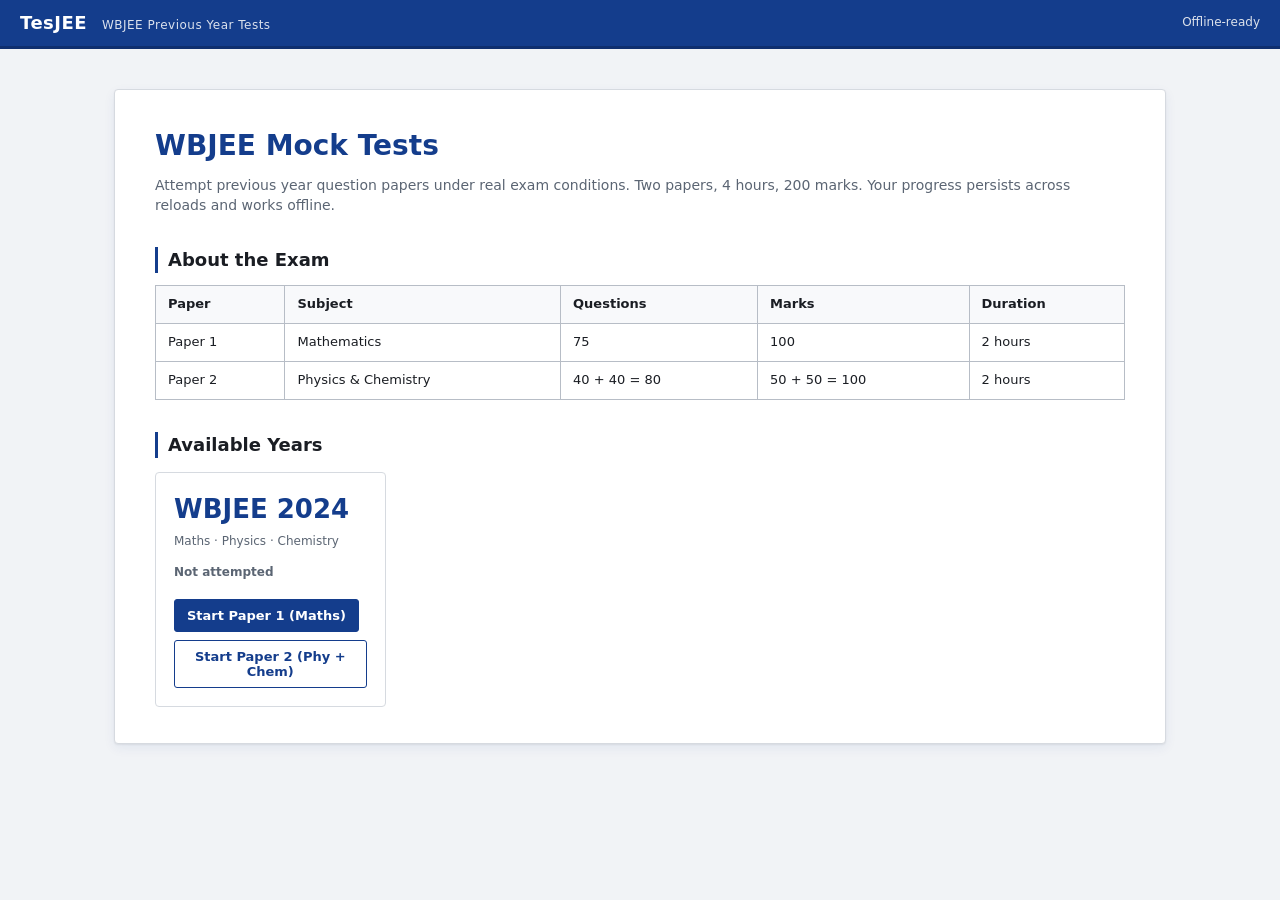
<file: app/index.html>
<!DOCTYPE html>
<html lang="en">
<head>
  <meta charset="UTF-8" />
  <meta name="viewport" content="width=device-width, initial-scale=1.0" />
  <title>TesJEE — WBJEE Previous Year Tests</title>
  <link rel="stylesheet" href="css/styles.css" />
  <link rel="manifest" href="manifest.json" />
  <meta name="theme-color" content="#143d8c" />
</head>
<body>
  <header class="exam-header">
    <div class="brand">TesJEE <small>WBJEE Previous Year Tests</small></div>
    <div class="header-right">
      <span class="muted" style="color:#dde2eb;font-size:12px">Offline-ready</span>
    </div>
  </header>

  <main class="landing-wrap">
    <section class="landing-hero">
      <h1>WBJEE Mock Tests</h1>
      <p class="subtitle">Attempt previous year question papers under real exam conditions. Two papers, 4 hours, 200 marks. Your progress persists across reloads and works offline.</p>

      <h2>About the Exam</h2>
      <table class="cat-table">
        <thead>
          <tr><th>Paper</th><th>Subject</th><th>Questions</th><th>Marks</th><th>Duration</th></tr>
        </thead>
        <tbody>
          <tr><td>Paper 1</td><td>Mathematics</td><td>75</td><td>100</td><td>2 hours</td></tr>
          <tr><td>Paper 2</td><td>Physics &amp; Chemistry</td><td>40 + 40 = 80</td><td>50 + 50 = 100</td><td>2 hours</td></tr>
        </tbody>
      </table>

      <h2>Available Years</h2>
      <div id="year-grid" class="year-grid">
        <!-- year cards injected by JS -->
      </div>
    </section>
  </main>

  <script src="js/common.js"></script>
  <script src="js/landing.js"></script>
</body>
</html>
</file>
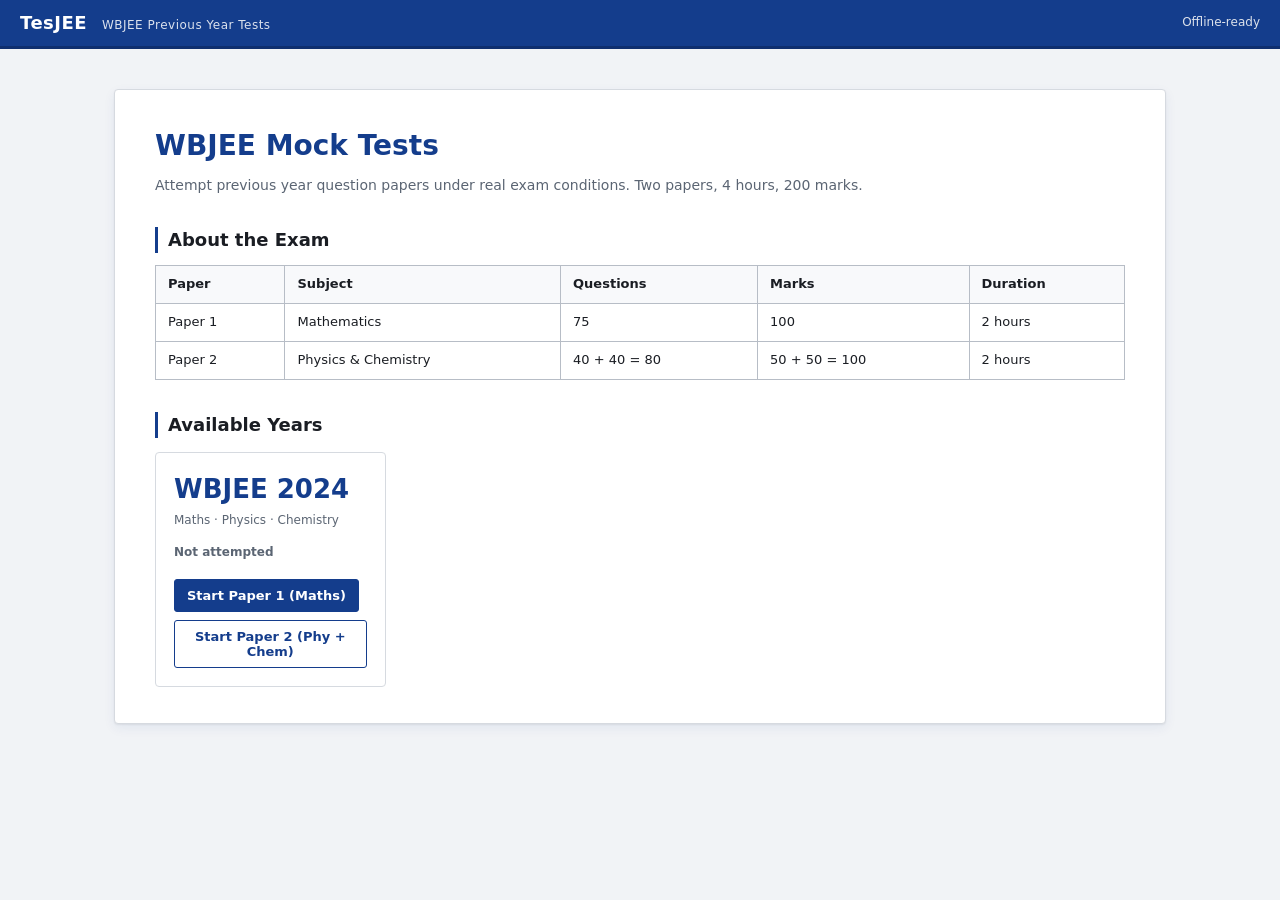
<file: docs/index.html>
<!DOCTYPE html>
<html lang="en">
<head>
  <meta charset="UTF-8" />
  <meta name="viewport" content="width=device-width, initial-scale=1.0" />
  <title>TesJEE - WBJEE Previous Year Tests</title>
  <link rel="stylesheet" href="css/styles.css" />
  <link rel="manifest" href="manifest.json" />
  <meta name="theme-color" content="#143d8c" />
</head>
<body>
  <header class="exam-header">
    <div class="brand">TesJEE <small>WBJEE Previous Year Tests</small></div>
    <div class="header-right">
      <span class="muted" style="color:#dde2eb;font-size:12px">Offline-ready</span>
    </div>
  </header>

  <main class="landing-wrap">
    <section class="landing-hero">
      <h1>WBJEE Mock Tests</h1>
      <p class="subtitle">Attempt previous year question papers under real exam conditions. Two papers, 4 hours, 200 marks.</p>

      <h2>About the Exam</h2>
      <table class="cat-table">
        <thead>
          <tr><th>Paper</th><th>Subject</th><th>Questions</th><th>Marks</th><th>Duration</th></tr>
        </thead>
        <tbody>
          <tr><td>Paper 1</td><td>Mathematics</td><td>75</td><td>100</td><td>2 hours</td></tr>
          <tr><td>Paper 2</td><td>Physics &amp; Chemistry</td><td>40 + 40 = 80</td><td>50 + 50 = 100</td><td>2 hours</td></tr>
        </tbody>
      </table>

      <h2>Available Years</h2>
      <div id="year-grid" class="year-grid">
        <!-- year cards injected by JS -->
      </div>
    </section>
  </main>

  <script src="js/common.js"></script>
  <script src="js/landing.js"></script>
</body>
</html>
</file>
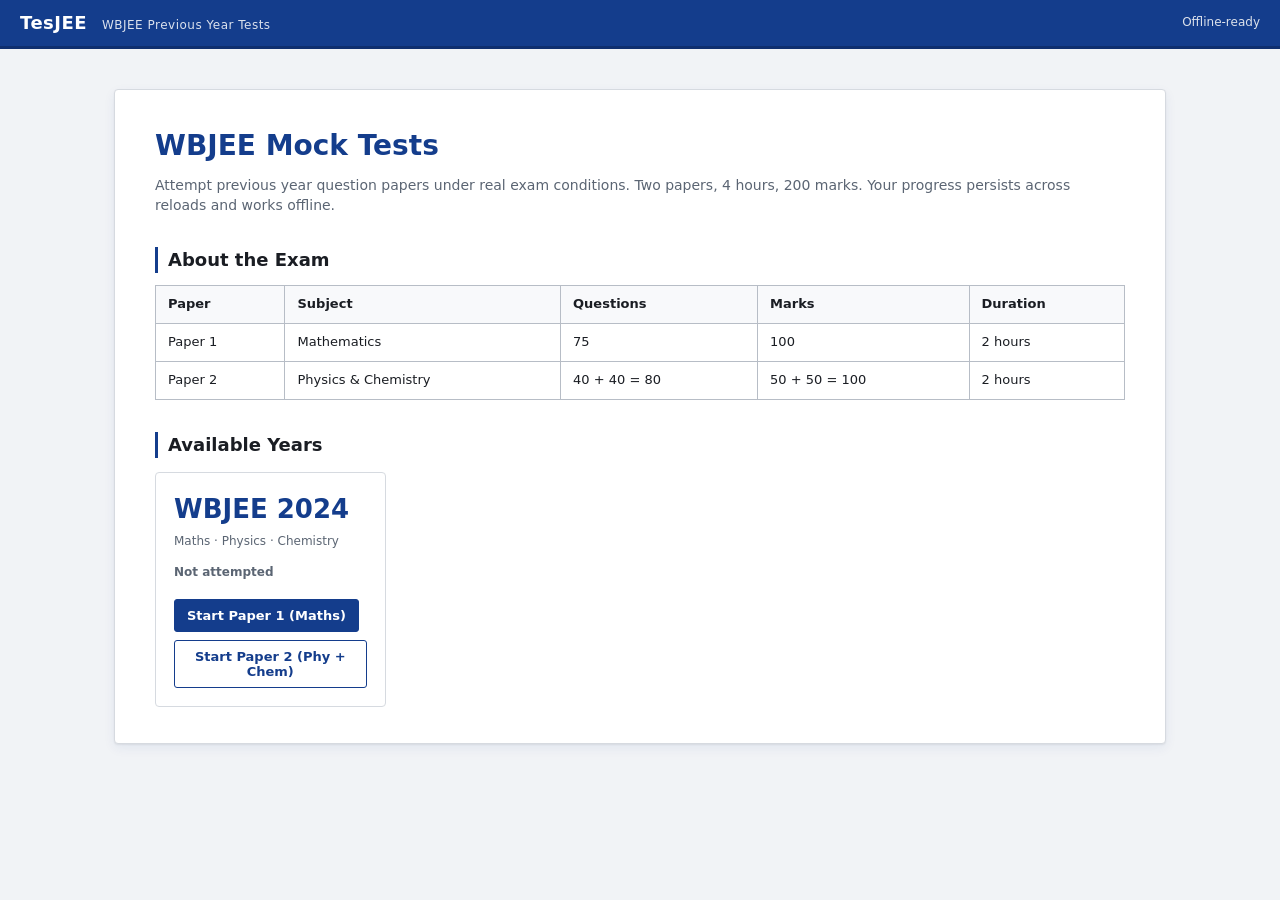
<file: app/instructions.html>
<!DOCTYPE html>
<html lang="en">
<head>
  <meta charset="UTF-8" />
  <meta name="viewport" content="width=device-width, initial-scale=1.0" />
  <title>Instructions — TesJEE</title>
  <link rel="stylesheet" href="css/styles.css" />
</head>
<body>
  <header class="exam-header">
    <div class="brand">TesJEE <small id="paper-tag">Instructions</small></div>
    <div class="header-right">
      <span class="subject-tag" id="paper-name">Loading...</span>
    </div>
  </header>

  <main class="instructions-wrap">
    <h1 id="page-title">Instructions</h1>
    <p class="muted" id="page-sub">Please read carefully before starting the test.</p>

    <h2>General Instructions</h2>
    <ol>
      <li>Total duration of this paper is <b>2 hours (120 minutes)</b>.</li>
      <li>The clock will start as soon as you click <b>Start Test</b> and will display the remaining time.</li>
      <li>The test will auto-submit when the timer reaches zero.</li>
      <li>You can navigate between questions using the question palette on the right.</li>
      <li>Your progress is saved automatically. If you close the tab or lose internet, you can return to this page and resume.</li>
      <li>Right-click and developer tools are accessible; this is a practice test, but please simulate exam conditions.</li>
    </ol>

    <h2 id="cat-heading">Category-wise Marking Scheme</h2>
    <table class="cat-table" id="cat-table">
      <!-- populated by JS -->
    </table>

    <h2>Question Palette &mdash; Legend</h2>
    <div class="legend-row">
      <div class="legend-item"><span class="legend-swatch" style="background:#c8ced6"></span>Not Visited</div>
      <div class="legend-item"><span class="legend-swatch" style="background:#c62828"></span>Not Answered</div>
      <div class="legend-item"><span class="legend-swatch" style="background:#2e7d32"></span>Answered</div>
      <div class="legend-item"><span class="legend-swatch" style="background:#6a1b9a"></span>Marked for Review</div>
      <div class="legend-item">
        <span class="legend-swatch" style="background:#6a1b9a;position:relative">
          <span style="position:absolute;width:7px;height:7px;background:#2e7d32;border-radius:50%;bottom:3px;right:3px;border:1px solid #fff;display:block"></span>
        </span>
        Marked &amp; Answered
      </div>
    </div>

    <h2>Important Notes</h2>
    <ul>
      <li>For <b>Category 1</b> and <b>Category 2</b> questions, only one option is correct.</li>
      <li>For <b>Category 3</b> questions, one or more options may be correct. You earn marks only if all selected options are correct. Partial selection of correct options gets partial marks. <b>No negative marking</b> in Category 3.</li>
      <li>Submitting Paper 1 does not automatically show your score. You will be asked whether you want to proceed to Paper 2 first or view your Paper 1 result.</li>
    </ul>

    <div class="agree-row">
      <label>
        <input type="checkbox" id="agree" />
        I have read all the instructions above.
      </label>
      <div>
        <button class="btn-secondary" onclick="location.href='index.html'">Cancel</button>
        <button class="btn-primary" id="start-btn" disabled>Start Test</button>
      </div>
    </div>
  </main>

  <script src="js/common.js"></script>
  <script src="js/instructions.js"></script>
</body>
</html>
</file>
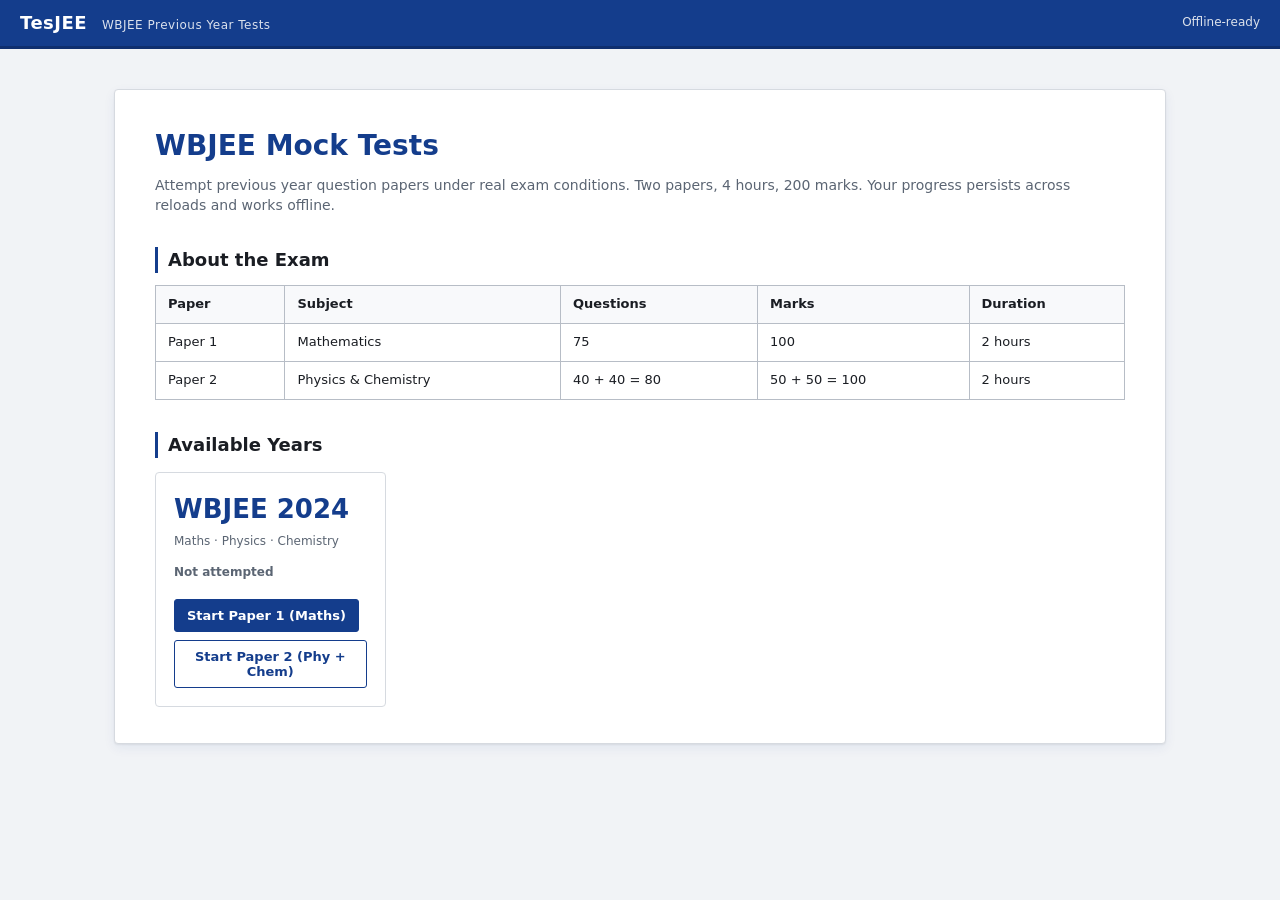
<file: app/results.html>
<!DOCTYPE html>
<html lang="en">
<head>
  <meta charset="UTF-8" />
  <meta name="viewport" content="width=device-width, initial-scale=1.0" />
  <title>Results — TesJEE</title>
  <link rel="stylesheet" href="css/styles.css" />
</head>
<body>
  <header class="exam-header">
    <div class="brand">TesJEE <small>Result Analysis</small></div>
    <div class="header-right">
      <a href="index.html" style="color:#fff;text-decoration:none;font-size:13px;">← Back to Home</a>
    </div>
  </header>

  <main class="results-wrap" id="results-root">
    <!-- injected by results.js -->
  </main>

  <script src="js/common.js"></script>
  <script src="js/scoring.js"></script>
  <script src="js/results.js"></script>
</body>
</html>
</file>
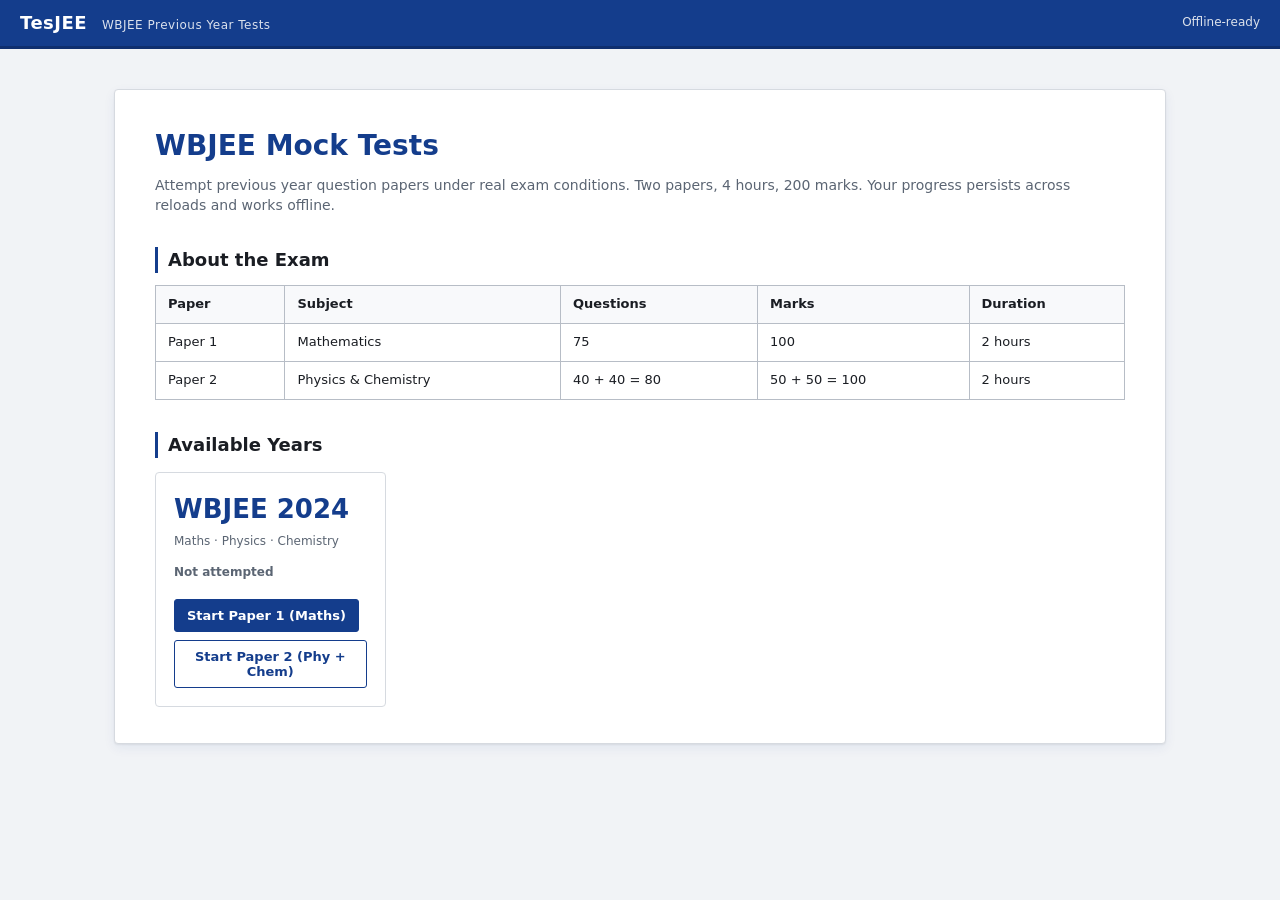
<file: app/test.html>
<!DOCTYPE html>
<html lang="en">
<head>
  <meta charset="UTF-8" />
  <meta name="viewport" content="width=device-width, initial-scale=1.0" />
  <title>Test — TesJEE</title>
  <link rel="stylesheet" href="css/styles.css" />
</head>
<body>
  <header class="exam-header">
    <div class="brand">TesJEE <small id="paper-tag"></small></div>
    <div class="header-right">
      <span class="subject-tag" id="paper-name"></span>
      <span class="timer" id="timer">--:--:--</span>
    </div>
  </header>

  <div class="test-shell">
    <section class="q-pane">
      <div class="q-toolbar">
        <div class="q-meta">
          <span class="q-num" id="q-num">Question 1</span>
          <span class="q-sub" id="q-sub">Mathematics</span>
          <span class="q-cat" id="q-cat">Category 1</span>
        </div>
        <div class="q-marking" id="q-marking">+1 / −0.25</div>
      </div>

      <div class="q-body">
        <div class="q-image-wrap">
          <img id="q-image" src="" alt="" />
        </div>

        <div class="q-multi-note hidden" id="multi-note">
          <b>Category 3 — Multiple Correct.</b> Select all options you think are correct. You get +2 if all correct chosen with no wrong; partial selection (only correct ones) gives partial marks. Any wrong selection ⇒ 0. No negative marking.
        </div>

        <div class="options-list" id="options-list"></div>
      </div>

      <div class="q-actions">
        <div class="left">
          <button class="btn-secondary" id="btn-mark">Mark for Review &amp; Next</button>
          <button class="btn-danger" id="btn-clear">Clear Response</button>
        </div>
        <div class="right">
          <button class="btn-secondary" id="btn-prev">Previous</button>
          <button class="btn-primary" id="btn-save-next">Save &amp; Next</button>
        </div>
      </div>
    </section>

    <aside class="palette-pane">
      <div class="palette-header">Question Palette</div>
      <div class="palette-section" id="palette-sections">
        <!-- palette injected by JS -->
      </div>

      <div class="palette-legend">
        <div class="legend-item"><span class="legend-swatch" style="background:#c8ced6"></span>Not Visited</div>
        <div class="legend-item"><span class="legend-swatch" style="background:#c62828"></span>Not Answered</div>
        <div class="legend-item"><span class="legend-swatch" style="background:#2e7d32"></span>Answered</div>
        <div class="legend-item"><span class="legend-swatch" style="background:#6a1b9a"></span>Marked for Review</div>
        <div class="legend-item">
          <span class="legend-swatch" style="background:#6a1b9a;position:relative">
            <span style="position:absolute;width:7px;height:7px;background:#2e7d32;border-radius:50%;bottom:3px;right:3px;border:1px solid #fff"></span>
          </span>
          Marked &amp; Answered
        </div>
      </div>

      <div class="palette-footer">
        <button id="btn-submit">Submit Test</button>
      </div>
    </aside>
  </div>

  <!-- Submit confirmation modal -->
  <div class="modal-backdrop hidden" id="submit-modal">
    <div class="modal">
      <div class="modal-header">Submit Test?</div>
      <div class="modal-body" id="submit-summary"></div>
      <div class="modal-actions">
        <button class="btn-secondary" id="submit-cancel">Cancel</button>
        <button class="btn-primary" id="submit-confirm">Yes, Submit</button>
      </div>
    </div>
  </div>

  <!-- Post-submit (after paper 1) modal -->
  <div class="modal-backdrop hidden" id="post-submit-modal">
    <div class="modal">
      <div class="modal-header warn">Paper 1 Submitted</div>
      <div class="modal-body">
        <p><b>Recommended:</b> Attempt Paper 2 (Physics + Chemistry) before viewing your Paper 1 result, so your performance in Paper 2 isn't influenced.</p>
        <p>You can still choose to view your Paper 1 result now.</p>
      </div>
      <div class="modal-actions">
        <button class="btn-secondary" id="post-view">View P1 Result</button>
        <button class="btn-primary" id="post-continue">Continue to Paper 2</button>
      </div>
    </div>
  </div>

  <!-- Time up -->
  <div class="modal-backdrop hidden" id="timeup-modal">
    <div class="modal">
      <div class="modal-header warn">Time Up</div>
      <div class="modal-body">Your time is over. The test will be submitted automatically.</div>
      <div class="modal-actions">
        <button class="btn-primary" id="timeup-ok">OK</button>
      </div>
    </div>
  </div>

  <script src="js/common.js"></script>
  <script src="js/scoring.js"></script>
  <script src="js/test.js"></script>
</body>
</html>
</file>
<file: app/css/styles.css>
/* ============================================================
   TesJEE - WBJEE PYQ Test Platform
   Proctored exam look. No emojis, no gradients.
   ============================================================ */

:root {
  --bg: #f1f3f6;
  --surface: #ffffff;
  --surface-2: #f8f9fb;
  --border: #d6dae0;
  --border-strong: #b7bdc6;
  --text: #1a1d23;
  --text-muted: #5b6573;
  --primary: #143d8c;        /* exam-portal navy */
  --primary-2: #0f2f6f;
  --accent: #d9534f;          /* warning red for timer */
  --answered: #2e7d32;        /* green */
  --not-answered: #c62828;    /* red */
  --not-visited: #c8ced6;     /* gray */
  --marked: #6a1b9a;          /* purple */
  --marked-answered: #6a1b9a;
  --current: #ffb300;
  --shadow: 0 1px 2px rgba(0,0,0,0.06), 0 4px 12px rgba(20,61,140,0.07);
}

* { box-sizing: border-box; }
html, body { height: 100%; }
body {
  margin: 0;
  font-family: 'Inter', 'Segoe UI', system-ui, -apple-system, Arial, sans-serif;
  background: var(--bg);
  color: var(--text);
  font-size: 14px;
  line-height: 1.45;
  -webkit-font-smoothing: antialiased;
}

button { font-family: inherit; cursor: pointer; }
a { color: var(--primary); }

/* ===== Header (proctored exam top bar) ===== */
.exam-header {
  background: var(--primary);
  color: #fff;
  padding: 10px 20px;
  display: flex;
  justify-content: space-between;
  align-items: center;
  border-bottom: 3px solid var(--primary-2);
}
.exam-header .brand {
  font-weight: 700;
  letter-spacing: 0.5px;
  font-size: 18px;
}
.exam-header .brand small {
  font-weight: 400;
  opacity: 0.85;
  margin-left: 8px;
  font-size: 12px;
}
.exam-header .header-right {
  display: flex;
  align-items: center;
  gap: 20px;
  font-size: 13px;
}
.exam-header .subject-tag {
  background: rgba(255,255,255,0.13);
  padding: 5px 12px;
  border-radius: 3px;
  font-weight: 600;
  letter-spacing: 0.4px;
}
.exam-header .timer {
  background: #ffffff;
  color: var(--primary);
  padding: 7px 14px;
  border-radius: 4px;
  font-weight: 700;
  font-size: 16px;
  font-variant-numeric: tabular-nums;
  min-width: 110px;
  text-align: center;
  border: 1px solid #fff;
}
.exam-header .timer.warn {
  background: var(--accent);
  color: #fff;
  animation: pulse 1.4s infinite;
}
@keyframes pulse {
  0%,100% { opacity: 1; }
  50% { opacity: 0.78; }
}

/* ===== Landing page ===== */
.landing-wrap {
  max-width: 1100px;
  margin: 0 auto;
  padding: 40px 24px 80px;
}
.landing-hero {
  background: var(--surface);
  border: 1px solid var(--border);
  padding: 36px 40px;
  box-shadow: var(--shadow);
  border-radius: 4px;
}
.landing-hero h1 {
  margin: 0 0 8px;
  font-size: 28px;
  color: var(--primary);
}
.landing-hero p.subtitle {
  margin: 0 0 28px;
  color: var(--text-muted);
}
.landing-hero h2 {
  margin: 32px 0 12px;
  font-size: 18px;
  color: var(--text);
  border-left: 3px solid var(--primary);
  padding-left: 10px;
}

.year-grid {
  display: grid;
  grid-template-columns: repeat(auto-fill, minmax(220px, 1fr));
  gap: 16px;
  margin-top: 14px;
}
.year-card {
  background: #fff;
  border: 1px solid var(--border);
  border-radius: 4px;
  padding: 18px;
  display: flex;
  flex-direction: column;
  gap: 4px;
  transition: border-color 0.15s, box-shadow 0.15s;
}
.year-card:hover {
  border-color: var(--primary);
  box-shadow: var(--shadow);
}
.year-card .year-num {
  font-size: 26px;
  font-weight: 700;
  color: var(--primary);
}
.year-card .meta {
  color: var(--text-muted);
  font-size: 12px;
}
.year-card .status {
  margin-top: 10px;
  font-size: 12px;
  font-weight: 600;
}
.year-card .status.fresh { color: var(--text-muted); }
.year-card .status.progress { color: #b26500; }
.year-card .status.done { color: var(--answered); }
.year-card .actions {
  margin-top: 14px;
  display: flex;
  flex-wrap: wrap;
  gap: 8px;
}
.year-card button {
  background: var(--primary);
  color: #fff;
  border: 1px solid var(--primary);
  padding: 8px 12px;
  font-size: 13px;
  font-weight: 600;
  border-radius: 3px;
}
.year-card button:hover { background: var(--primary-2); }
.year-card button.secondary {
  background: #fff;
  color: var(--primary);
}
.year-card button.danger {
  background: #fff;
  color: var(--not-answered);
  border-color: var(--not-answered);
}

/* ===== Instructions page ===== */
.instructions-wrap {
  max-width: 980px;
  margin: 24px auto;
  background: var(--surface);
  border: 1px solid var(--border);
  padding: 32px 38px;
  box-shadow: var(--shadow);
  border-radius: 4px;
}
.instructions-wrap h1 {
  margin: 0 0 6px;
  color: var(--primary);
  font-size: 22px;
}
.instructions-wrap h2 {
  font-size: 16px;
  margin: 26px 0 10px;
  color: var(--text);
  border-left: 3px solid var(--primary);
  padding-left: 10px;
}
.instructions-wrap ol, .instructions-wrap ul { padding-left: 22px; }
.instructions-wrap li { margin-bottom: 6px; }
.cat-table {
  border-collapse: collapse;
  width: 100%;
  margin: 10px 0 0;
  font-size: 13px;
}
.cat-table th, .cat-table td {
  border: 1px solid var(--border-strong);
  padding: 9px 12px;
  text-align: left;
}
.cat-table th {
  background: var(--surface-2);
  font-weight: 600;
}
.cat-table tr td:last-child { font-variant-numeric: tabular-nums; }

.legend-row {
  display: flex;
  flex-wrap: wrap;
  gap: 18px;
  margin-top: 10px;
}
.legend-item {
  display: flex;
  align-items: center;
  gap: 6px;
  font-size: 13px;
}
.legend-swatch {
  width: 26px;
  height: 26px;
  border-radius: 3px;
  display: inline-block;
}

.agree-row {
  margin-top: 28px;
  padding-top: 18px;
  border-top: 1px solid var(--border);
  display: flex;
  align-items: center;
  justify-content: space-between;
  gap: 14px;
}
.agree-row label {
  display: flex;
  align-items: center;
  gap: 8px;
  font-size: 14px;
}
.btn-primary {
  background: var(--primary);
  color: #fff;
  border: 1px solid var(--primary);
  padding: 10px 22px;
  font-size: 14px;
  font-weight: 600;
  border-radius: 3px;
  cursor: pointer;
}
.btn-primary:disabled {
  background: #b7bdc6;
  border-color: #b7bdc6;
  cursor: not-allowed;
}
.btn-secondary {
  background: #fff;
  color: var(--primary);
  border: 1px solid var(--primary);
  padding: 10px 22px;
  font-size: 14px;
  font-weight: 600;
  border-radius: 3px;
}
.btn-danger {
  background: #fff;
  color: var(--not-answered);
  border: 1px solid var(--not-answered);
  padding: 10px 22px;
  font-size: 14px;
  font-weight: 600;
  border-radius: 3px;
}
.btn-purple {
  background: var(--marked);
  color: #fff;
  border: 1px solid var(--marked);
  padding: 10px 22px;
  font-size: 14px;
  font-weight: 600;
  border-radius: 3px;
}

/* ===== Test screen ===== */
.test-shell {
  display: grid;
  grid-template-columns: 1fr 300px;
  gap: 0;
  height: calc(100vh - 60px);
  background: var(--bg);
}
.q-pane {
  background: var(--surface);
  overflow-y: auto;
  display: flex;
  flex-direction: column;
}
.q-toolbar {
  display: flex;
  justify-content: space-between;
  align-items: center;
  border-bottom: 1px solid var(--border);
  padding: 10px 18px;
  background: var(--surface-2);
  font-size: 13px;
  position: sticky;
  top: 0;
  z-index: 10;
}
.q-toolbar .q-meta {
  display: flex;
  gap: 18px;
  align-items: center;
}
.q-toolbar .q-num {
  font-weight: 700;
  font-size: 15px;
}
.q-toolbar .q-sub {
  background: var(--primary);
  color: #fff;
  padding: 2px 8px;
  border-radius: 3px;
  font-size: 11px;
  font-weight: 600;
}
.q-toolbar .q-cat {
  background: #efeff5;
  color: var(--text);
  padding: 2px 8px;
  border-radius: 3px;
  font-size: 11px;
  font-weight: 600;
}
.q-toolbar .q-cat.cat3 { background: #f3e7fb; color: #6a1b9a; }
.q-toolbar .q-marking {
  color: var(--text-muted);
  font-size: 12px;
  font-variant-numeric: tabular-nums;
}
.q-body {
  padding: 24px 28px;
  flex: 1;
}
.q-image-wrap {
  border: 1px solid var(--border);
  background: #fff;
  padding: 14px;
  overflow-x: auto;
  max-width: 100%;
}
.q-image-wrap img {
  max-width: 100%;
  height: auto;
  display: block;
}
.q-multi-note {
  margin-top: 14px;
  padding: 10px 12px;
  background: #f3e7fb;
  border-left: 3px solid var(--marked);
  font-size: 12.5px;
  color: #4a148c;
}

.options-list {
  margin: 22px 0 16px;
  display: grid;
  gap: 10px;
}
.option-row {
  display: flex;
  align-items: center;
  gap: 10px;
  padding: 10px 14px;
  border: 1px solid var(--border);
  border-radius: 3px;
  background: #fff;
  cursor: pointer;
  user-select: none;
  font-size: 14px;
}
.option-row:hover { border-color: var(--primary); }
.option-row.selected {
  border-color: var(--primary);
  background: #eaf0fb;
}
.option-row input { transform: scale(1.15); }
.option-row .label {
  font-weight: 600;
  min-width: 22px;
}

.q-actions {
  display: flex;
  gap: 10px;
  padding: 14px 28px;
  border-top: 1px solid var(--border);
  background: var(--surface-2);
  flex-wrap: wrap;
  position: sticky;
  bottom: 0;
}
.q-actions .left { display: flex; gap: 10px; flex-wrap: wrap; }
.q-actions .right { margin-left: auto; display: flex; gap: 10px; flex-wrap: wrap; }

/* ===== Right side palette ===== */
.palette-pane {
  background: var(--surface);
  border-left: 1px solid var(--border);
  overflow-y: auto;
  display: flex;
  flex-direction: column;
}
.palette-header {
  padding: 12px 16px;
  background: var(--surface-2);
  border-bottom: 1px solid var(--border);
  font-weight: 600;
  font-size: 13px;
  position: sticky;
  top: 0;
}
.palette-section {
  padding: 12px 14px;
  border-bottom: 1px solid var(--border);
}
.palette-section h4 {
  margin: 0 0 8px;
  font-size: 12px;
  color: var(--text-muted);
  text-transform: uppercase;
  letter-spacing: 0.6px;
}
.palette-grid {
  display: grid;
  grid-template-columns: repeat(6, 1fr);
  gap: 6px;
}
.palette-grid button {
  width: 100%;
  aspect-ratio: 1;
  border: 1px solid transparent;
  font-size: 12px;
  font-weight: 700;
  border-radius: 3px;
  background: var(--not-visited);
  color: var(--text);
  display: flex;
  align-items: center;
  justify-content: center;
  position: relative;
}
.palette-grid button.answered {
  background: var(--answered);
  color: #fff;
}
.palette-grid button.not-answered {
  background: var(--not-answered);
  color: #fff;
}
.palette-grid button.marked {
  background: var(--marked);
  color: #fff;
}
.palette-grid button.marked-answered {
  background: var(--marked);
  color: #fff;
}
.palette-grid button.marked-answered::after {
  content: "";
  position: absolute;
  width: 7px;
  height: 7px;
  background: var(--answered);
  border-radius: 50%;
  bottom: 4px;
  right: 4px;
  border: 1px solid #fff;
}
.palette-grid button.current {
  outline: 3px solid var(--current);
  outline-offset: 1px;
}

.palette-legend {
  padding: 14px 14px 20px;
  display: grid;
  gap: 8px;
}
.palette-legend .legend-item { font-size: 12px; }
.palette-legend .legend-swatch { width: 22px; height: 22px; }

.palette-footer {
  padding: 14px;
  border-top: 1px solid var(--border);
  background: var(--surface-2);
  position: sticky;
  bottom: 0;
}
.palette-footer button {
  width: 100%;
  background: var(--not-answered);
  color: #fff;
  border: none;
  padding: 11px;
  font-weight: 700;
  font-size: 13px;
  border-radius: 3px;
}

/* ===== Modal ===== */
.modal-backdrop {
  position: fixed;
  inset: 0;
  background: rgba(15,20,30,0.55);
  display: flex;
  align-items: center;
  justify-content: center;
  z-index: 1000;
}
.modal {
  background: #fff;
  max-width: 540px;
  width: 90%;
  border-radius: 4px;
  box-shadow: 0 12px 40px rgba(0,0,0,0.25);
}
.modal-header {
  padding: 16px 22px;
  border-bottom: 1px solid var(--border);
  font-size: 16px;
  font-weight: 600;
  color: var(--primary);
}
.modal-header.warn { color: var(--accent); }
.modal-body {
  padding: 18px 22px;
  font-size: 14px;
  line-height: 1.55;
}
.modal-actions {
  padding: 14px 22px;
  border-top: 1px solid var(--border);
  background: var(--surface-2);
  display: flex;
  gap: 10px;
  justify-content: flex-end;
}

/* ===== Results screen ===== */
.results-wrap {
  max-width: 1180px;
  margin: 24px auto;
  padding: 0 20px 60px;
}
.results-header {
  background: var(--primary);
  color: #fff;
  padding: 22px 28px;
  border-radius: 4px 4px 0 0;
}
.results-header h1 { margin: 0; font-size: 20px; }
.results-header .sub { margin-top: 4px; opacity: 0.85; font-size: 13px; }
.results-body {
  background: #fff;
  border: 1px solid var(--border);
  border-top: none;
  padding: 28px 30px;
}
.score-tiles {
  display: grid;
  grid-template-columns: repeat(auto-fit, minmax(170px, 1fr));
  gap: 14px;
  margin-bottom: 26px;
}
.score-tile {
  background: var(--surface-2);
  border: 1px solid var(--border);
  padding: 16px;
  border-radius: 3px;
  text-align: center;
}
.score-tile .num {
  font-size: 26px;
  font-weight: 700;
  color: var(--primary);
  font-variant-numeric: tabular-nums;
}
.score-tile .num.pos { color: var(--answered); }
.score-tile .num.neg { color: var(--not-answered); }
.score-tile .label {
  margin-top: 4px;
  font-size: 12px;
  color: var(--text-muted);
  text-transform: uppercase;
  letter-spacing: 0.5px;
}

.section-heading {
  margin: 30px 0 12px;
  font-size: 16px;
  border-left: 3px solid var(--primary);
  padding-left: 10px;
  color: var(--text);
}

.breakdown-table {
  border-collapse: collapse;
  width: 100%;
  font-size: 13px;
  margin-top: 6px;
}
.breakdown-table th, .breakdown-table td {
  border: 1px solid var(--border-strong);
  padding: 8px 12px;
  text-align: center;
}
.breakdown-table th {
  background: var(--surface-2);
  font-weight: 600;
}
.breakdown-table td.left { text-align: left; }
.breakdown-table td.pos { color: var(--answered); font-weight: 600; }
.breakdown-table td.neg { color: var(--not-answered); font-weight: 600; }

.qbq-grid {
  display: grid;
  grid-template-columns: repeat(auto-fill, minmax(48px, 1fr));
  gap: 6px;
  margin-top: 10px;
}
.qbq-cell {
  aspect-ratio: 1;
  border-radius: 3px;
  display: flex;
  align-items: center;
  justify-content: center;
  font-size: 11px;
  font-weight: 700;
  color: #fff;
  cursor: pointer;
  border: none;
}
.qbq-cell.correct { background: var(--answered); }
.qbq-cell.wrong { background: var(--not-answered); }
.qbq-cell.partial { background: #f57c00; }
.qbq-cell.unattempted { background: var(--not-visited); color: var(--text); }

.qbq-detail {
  margin-top: 16px;
  border: 1px solid var(--border);
  padding: 16px;
  background: var(--surface-2);
  border-radius: 3px;
  display: none;
}
.qbq-detail.show { display: block; }
.qbq-detail h4 {
  margin: 0 0 10px;
  font-size: 14px;
}
.qbq-detail .img-wrap {
  background: #fff;
  border: 1px solid var(--border);
  padding: 10px;
  overflow-x: auto;
}
.qbq-detail .img-wrap img { max-width: 100%; height: auto; display: block; }
.qbq-detail .ans-row {
  margin-top: 10px;
  display: flex;
  gap: 26px;
  font-size: 13px;
}
.qbq-detail .ans-row b { color: var(--text-muted); }

.notice-warn {
  background: #fff8e1;
  border-left: 3px solid #ffb300;
  padding: 10px 14px;
  font-size: 13px;
  margin: 8px 0 14px;
}
.notice-info {
  background: #e8eef9;
  border-left: 3px solid var(--primary);
  padding: 10px 14px;
  font-size: 13px;
  margin: 8px 0 14px;
}

/* ===== Utility ===== */
.flex { display: flex; }
.flex.center { align-items: center; justify-content: center; }
.gap-8 { gap: 8px; }
.muted { color: var(--text-muted); }
.hidden { display: none !important; }
.full-screen-center {
  min-height: 60vh;
  display: flex;
  align-items: center;
  justify-content: center;
  flex-direction: column;
  gap: 16px;
}

@media (max-width: 900px) {
  .test-shell {
    grid-template-columns: 1fr;
    height: auto;
  }
  .palette-pane {
    border-left: none;
    border-top: 1px solid var(--border);
  }
}
</file>
<file: docs/css/styles.css>
/* ============================================================
   TesJEE - WBJEE PYQ Test Platform
   Proctored exam look. No emojis, no gradients.
   ============================================================ */

:root {
  --bg: #f1f3f6;
  --surface: #ffffff;
  --surface-2: #f8f9fb;
  --border: #d6dae0;
  --border-strong: #b7bdc6;
  --text: #1a1d23;
  --text-muted: #5b6573;
  --primary: #143d8c;        /* exam-portal navy */
  --primary-2: #0f2f6f;
  --accent: #d9534f;          /* warning red for timer */
  --answered: #2e7d32;        /* green */
  --not-answered: #c62828;    /* red */
  --not-visited: #c8ced6;     /* gray */
  --marked: #6a1b9a;          /* purple */
  --marked-answered: #6a1b9a;
  --current: #ffb300;
  --shadow: 0 1px 2px rgba(0,0,0,0.06), 0 4px 12px rgba(20,61,140,0.07);
}

* { box-sizing: border-box; }
html, body { height: 100%; }
body {
  margin: 0;
  font-family: 'Inter', 'Segoe UI', system-ui, -apple-system, Arial, sans-serif;
  background: var(--bg);
  color: var(--text);
  font-size: 14px;
  line-height: 1.45;
  -webkit-font-smoothing: antialiased;
}

button { font-family: inherit; cursor: pointer; }
a { color: var(--primary); }

/* ===== Header (proctored exam top bar) ===== */
.exam-header {
  background: var(--primary);
  color: #fff;
  padding: 10px 20px;
  display: flex;
  justify-content: space-between;
  align-items: center;
  border-bottom: 3px solid var(--primary-2);
}
.exam-header .brand {
  font-weight: 700;
  letter-spacing: 0.5px;
  font-size: 18px;
}
.exam-header .brand small {
  font-weight: 400;
  opacity: 0.85;
  margin-left: 8px;
  font-size: 12px;
}
.exam-header .header-right {
  display: flex;
  align-items: center;
  gap: 20px;
  font-size: 13px;
}
.exam-header .subject-tag {
  background: rgba(255,255,255,0.13);
  padding: 5px 12px;
  border-radius: 3px;
  font-weight: 600;
  letter-spacing: 0.4px;
}
.exam-header .timer {
  background: #ffffff;
  color: var(--primary);
  padding: 7px 14px;
  border-radius: 4px;
  font-weight: 700;
  font-size: 16px;
  font-variant-numeric: tabular-nums;
  min-width: 110px;
  text-align: center;
  border: 1px solid #fff;
}
.exam-header .timer.warn {
  background: var(--accent);
  color: #fff;
  animation: pulse 1.4s infinite;
}
@keyframes pulse {
  0%,100% { opacity: 1; }
  50% { opacity: 0.78; }
}

/* ===== Landing page ===== */
.landing-wrap {
  max-width: 1100px;
  margin: 0 auto;
  padding: 40px 24px 80px;
}
.landing-hero {
  background: var(--surface);
  border: 1px solid var(--border);
  padding: 36px 40px;
  box-shadow: var(--shadow);
  border-radius: 4px;
}
.landing-hero h1 {
  margin: 0 0 8px;
  font-size: 28px;
  color: var(--primary);
}
.landing-hero p.subtitle {
  margin: 0 0 28px;
  color: var(--text-muted);
}
.landing-hero h2 {
  margin: 32px 0 12px;
  font-size: 18px;
  color: var(--text);
  border-left: 3px solid var(--primary);
  padding-left: 10px;
}

.year-grid {
  display: grid;
  grid-template-columns: repeat(auto-fill, minmax(220px, 1fr));
  gap: 16px;
  margin-top: 14px;
}
.year-card {
  background: #fff;
  border: 1px solid var(--border);
  border-radius: 4px;
  padding: 18px;
  display: flex;
  flex-direction: column;
  gap: 4px;
  transition: border-color 0.15s, box-shadow 0.15s;
}
.year-card:hover {
  border-color: var(--primary);
  box-shadow: var(--shadow);
}
.year-card .year-num {
  font-size: 26px;
  font-weight: 700;
  color: var(--primary);
}
.year-card .meta {
  color: var(--text-muted);
  font-size: 12px;
}
.year-card .status {
  margin-top: 10px;
  font-size: 12px;
  font-weight: 600;
}
.year-card .status.fresh { color: var(--text-muted); }
.year-card .status.progress { color: #b26500; }
.year-card .status.done { color: var(--answered); }
.year-card .actions {
  margin-top: 14px;
  display: flex;
  flex-wrap: wrap;
  gap: 8px;
}
.year-card button {
  background: var(--primary);
  color: #fff;
  border: 1px solid var(--primary);
  padding: 8px 12px;
  font-size: 13px;
  font-weight: 600;
  border-radius: 3px;
}
.year-card button:hover { background: var(--primary-2); }
.year-card button.secondary {
  background: #fff;
  color: var(--primary);
}
.year-card button.danger {
  background: #fff;
  color: var(--not-answered);
  border-color: var(--not-answered);
}

/* ===== Instructions page ===== */
.instructions-wrap {
  max-width: 980px;
  margin: 24px auto;
  background: var(--surface);
  border: 1px solid var(--border);
  padding: 32px 38px;
  box-shadow: var(--shadow);
  border-radius: 4px;
}
.instructions-wrap h1 {
  margin: 0 0 6px;
  color: var(--primary);
  font-size: 22px;
}
.instructions-wrap h2 {
  font-size: 16px;
  margin: 26px 0 10px;
  color: var(--text);
  border-left: 3px solid var(--primary);
  padding-left: 10px;
}
.instructions-wrap ol, .instructions-wrap ul { padding-left: 22px; }
.instructions-wrap li { margin-bottom: 6px; }
.cat-table {
  border-collapse: collapse;
  width: 100%;
  margin: 10px 0 0;
  font-size: 13px;
}
.cat-table th, .cat-table td {
  border: 1px solid var(--border-strong);
  padding: 9px 12px;
  text-align: left;
}
.cat-table th {
  background: var(--surface-2);
  font-weight: 600;
}
.cat-table tr td:last-child { font-variant-numeric: tabular-nums; }

.legend-row {
  display: flex;
  flex-wrap: wrap;
  gap: 18px;
  margin-top: 10px;
}
.legend-item {
  display: flex;
  align-items: center;
  gap: 6px;
  font-size: 13px;
}
.legend-swatch {
  width: 26px;
  height: 26px;
  border-radius: 3px;
  display: inline-block;
}

.agree-row {
  margin-top: 28px;
  padding-top: 18px;
  border-top: 1px solid var(--border);
  display: flex;
  align-items: center;
  justify-content: space-between;
  gap: 14px;
}
.agree-row label {
  display: flex;
  align-items: center;
  gap: 8px;
  font-size: 14px;
}
.btn-primary {
  background: var(--primary);
  color: #fff;
  border: 1px solid var(--primary);
  padding: 10px 22px;
  font-size: 14px;
  font-weight: 600;
  border-radius: 3px;
  cursor: pointer;
}
.btn-primary:disabled {
  background: #b7bdc6;
  border-color: #b7bdc6;
  cursor: not-allowed;
}
.btn-secondary {
  background: #fff;
  color: var(--primary);
  border: 1px solid var(--primary);
  padding: 10px 22px;
  font-size: 14px;
  font-weight: 600;
  border-radius: 3px;
}
.btn-danger {
  background: #fff;
  color: var(--not-answered);
  border: 1px solid var(--not-answered);
  padding: 10px 22px;
  font-size: 14px;
  font-weight: 600;
  border-radius: 3px;
}
.btn-purple {
  background: var(--marked);
  color: #fff;
  border: 1px solid var(--marked);
  padding: 10px 22px;
  font-size: 14px;
  font-weight: 600;
  border-radius: 3px;
}

/* ===== Test screen ===== */
.test-shell {
  display: grid;
  grid-template-columns: 1fr 300px;
  gap: 0;
  height: calc(100vh - 60px);
  background: var(--bg);
}
.q-pane {
  background: var(--surface);
  overflow-y: auto;
  display: flex;
  flex-direction: column;
}
.q-toolbar {
  display: flex;
  justify-content: space-between;
  align-items: center;
  border-bottom: 1px solid var(--border);
  padding: 10px 18px;
  background: var(--surface-2);
  font-size: 13px;
  position: sticky;
  top: 0;
  z-index: 10;
}
.q-toolbar .q-meta {
  display: flex;
  gap: 18px;
  align-items: center;
}
.q-toolbar .q-num {
  font-weight: 700;
  font-size: 15px;
}
.q-toolbar .q-sub {
  background: var(--primary);
  color: #fff;
  padding: 2px 8px;
  border-radius: 3px;
  font-size: 11px;
  font-weight: 600;
}
.q-toolbar .q-cat {
  background: #efeff5;
  color: var(--text);
  padding: 2px 8px;
  border-radius: 3px;
  font-size: 11px;
  font-weight: 600;
}
.q-toolbar .q-cat.cat3 { background: #f3e7fb; color: #6a1b9a; }
.q-toolbar .q-marking {
  color: var(--text-muted);
  font-size: 12px;
  font-variant-numeric: tabular-nums;
}
.q-body {
  padding: 24px 28px;
  flex: 1;
}
.q-image-wrap {
  border: 1px solid var(--border);
  background: #fff;
  padding: 14px;
  overflow-x: auto;
  max-width: 100%;
}
.q-image-wrap img {
  max-width: 100%;
  height: auto;
  display: block;
}
.q-multi-note {
  margin-top: 14px;
  padding: 10px 12px;
  background: #f3e7fb;
  border-left: 3px solid var(--marked);
  font-size: 12.5px;
  color: #4a148c;
}

.options-list {
  margin: 22px 0 16px;
  display: grid;
  gap: 10px;
}
.option-row {
  display: flex;
  align-items: center;
  gap: 10px;
  padding: 10px 14px;
  border: 1px solid var(--border);
  border-radius: 3px;
  background: #fff;
  cursor: pointer;
  user-select: none;
  font-size: 14px;
}
.option-row:hover { border-color: var(--primary); }
.option-row.selected {
  border-color: var(--primary);
  background: #eaf0fb;
}
.option-row input { transform: scale(1.15); }
.option-row .label {
  font-weight: 600;
  min-width: 22px;
}

.q-actions {
  display: flex;
  gap: 10px;
  padding: 14px 28px;
  border-top: 1px solid var(--border);
  background: var(--surface-2);
  flex-wrap: wrap;
  position: sticky;
  bottom: 0;
}
.q-actions .left { display: flex; gap: 10px; flex-wrap: wrap; }
.q-actions .right { margin-left: auto; display: flex; gap: 10px; flex-wrap: wrap; }

/* ===== Right side palette ===== */
.palette-pane {
  background: var(--surface);
  border-left: 1px solid var(--border);
  overflow-y: auto;
  display: flex;
  flex-direction: column;
}
.palette-header {
  padding: 12px 16px;
  background: var(--surface-2);
  border-bottom: 1px solid var(--border);
  font-weight: 600;
  font-size: 13px;
  position: sticky;
  top: 0;
}
.palette-section {
  padding: 12px 14px;
  border-bottom: 1px solid var(--border);
}
.palette-section h4 {
  margin: 0 0 8px;
  font-size: 12px;
  color: var(--text-muted);
  text-transform: uppercase;
  letter-spacing: 0.6px;
}
.palette-grid {
  display: grid;
  grid-template-columns: repeat(6, 1fr);
  gap: 6px;
}
.palette-grid button {
  width: 100%;
  aspect-ratio: 1;
  border: 1px solid transparent;
  font-size: 12px;
  font-weight: 700;
  border-radius: 3px;
  background: var(--not-visited);
  color: var(--text);
  display: flex;
  align-items: center;
  justify-content: center;
  position: relative;
}
.palette-grid button.answered {
  background: var(--answered);
  color: #fff;
}
.palette-grid button.not-answered {
  background: var(--not-answered);
  color: #fff;
}
.palette-grid button.marked {
  background: var(--marked);
  color: #fff;
}
.palette-grid button.marked-answered {
  background: var(--marked);
  color: #fff;
}
.palette-grid button.marked-answered::after {
  content: "";
  position: absolute;
  width: 7px;
  height: 7px;
  background: var(--answered);
  border-radius: 50%;
  bottom: 4px;
  right: 4px;
  border: 1px solid #fff;
}
.palette-grid button.current {
  outline: 3px solid var(--current);
  outline-offset: 1px;
}

.palette-legend {
  padding: 14px 14px 20px;
  display: grid;
  gap: 8px;
}
.palette-legend .legend-item { font-size: 12px; }
.palette-legend .legend-swatch { width: 22px; height: 22px; }

.palette-footer {
  padding: 14px;
  border-top: 1px solid var(--border);
  background: var(--surface-2);
  position: sticky;
  bottom: 0;
}
.palette-footer button {
  width: 100%;
  background: var(--not-answered);
  color: #fff;
  border: none;
  padding: 11px;
  font-weight: 700;
  font-size: 13px;
  border-radius: 3px;
}

/* ===== Modal ===== */
.modal-backdrop {
  position: fixed;
  inset: 0;
  background: rgba(15,20,30,0.55);
  display: flex;
  align-items: center;
  justify-content: center;
  z-index: 1000;
}
.modal {
  background: #fff;
  max-width: 540px;
  width: 90%;
  border-radius: 4px;
  box-shadow: 0 12px 40px rgba(0,0,0,0.25);
}
.modal-header {
  padding: 16px 22px;
  border-bottom: 1px solid var(--border);
  font-size: 16px;
  font-weight: 600;
  color: var(--primary);
}
.modal-header.warn { color: var(--accent); }
.modal-body {
  padding: 18px 22px;
  font-size: 14px;
  line-height: 1.55;
}
.modal-actions {
  padding: 14px 22px;
  border-top: 1px solid var(--border);
  background: var(--surface-2);
  display: flex;
  gap: 10px;
  justify-content: flex-end;
}

/* ===== Results screen ===== */
.results-wrap {
  max-width: 1180px;
  margin: 24px auto;
  padding: 0 20px 60px;
}
.results-header {
  background: var(--primary);
  color: #fff;
  padding: 22px 28px;
  border-radius: 4px 4px 0 0;
}
.results-header h1 { margin: 0; font-size: 20px; }
.results-header .sub { margin-top: 4px; opacity: 0.85; font-size: 13px; }
.results-body {
  background: #fff;
  border: 1px solid var(--border);
  border-top: none;
  padding: 28px 30px;
}
.score-tiles {
  display: grid;
  grid-template-columns: repeat(auto-fit, minmax(170px, 1fr));
  gap: 14px;
  margin-bottom: 26px;
}
.score-tile {
  background: var(--surface-2);
  border: 1px solid var(--border);
  padding: 16px;
  border-radius: 3px;
  text-align: center;
}
.score-tile .num {
  font-size: 26px;
  font-weight: 700;
  color: var(--primary);
  font-variant-numeric: tabular-nums;
}
.score-tile .num.pos { color: var(--answered); }
.score-tile .num.neg { color: var(--not-answered); }
.score-tile .label {
  margin-top: 4px;
  font-size: 12px;
  color: var(--text-muted);
  text-transform: uppercase;
  letter-spacing: 0.5px;
}

.section-heading {
  margin: 30px 0 12px;
  font-size: 16px;
  border-left: 3px solid var(--primary);
  padding-left: 10px;
  color: var(--text);
}

.breakdown-table {
  border-collapse: collapse;
  width: 100%;
  font-size: 13px;
  margin-top: 6px;
}
.breakdown-table th, .breakdown-table td {
  border: 1px solid var(--border-strong);
  padding: 8px 12px;
  text-align: center;
}
.breakdown-table th {
  background: var(--surface-2);
  font-weight: 600;
}
.breakdown-table td.left { text-align: left; }
.breakdown-table td.pos { color: var(--answered); font-weight: 600; }
.breakdown-table td.neg { color: var(--not-answered); font-weight: 600; }

.qbq-grid {
  display: grid;
  grid-template-columns: repeat(auto-fill, minmax(48px, 1fr));
  gap: 6px;
  margin-top: 10px;
}
.qbq-cell {
  aspect-ratio: 1;
  border-radius: 3px;
  display: flex;
  align-items: center;
  justify-content: center;
  font-size: 11px;
  font-weight: 700;
  color: #fff;
  cursor: pointer;
  border: none;
}
.qbq-cell.correct { background: var(--answered); }
.qbq-cell.wrong { background: var(--not-answered); }
.qbq-cell.partial { background: #f57c00; }
.qbq-cell.unattempted { background: var(--not-visited); color: var(--text); }

.qbq-detail {
  margin-top: 16px;
  border: 1px solid var(--border);
  padding: 16px;
  background: var(--surface-2);
  border-radius: 3px;
  display: none;
}
.qbq-detail.show { display: block; }
.qbq-detail h4 {
  margin: 0 0 10px;
  font-size: 14px;
}
.qbq-detail .img-wrap {
  background: #fff;
  border: 1px solid var(--border);
  padding: 10px;
  overflow-x: auto;
}
.qbq-detail .img-wrap img { max-width: 100%; height: auto; display: block; }
.qbq-detail .ans-row {
  margin-top: 10px;
  display: flex;
  gap: 26px;
  font-size: 13px;
}
.qbq-detail .ans-row b { color: var(--text-muted); }

.notice-warn {
  background: #fff8e1;
  border-left: 3px solid #ffb300;
  padding: 10px 14px;
  font-size: 13px;
  margin: 8px 0 14px;
}
.notice-info {
  background: #e8eef9;
  border-left: 3px solid var(--primary);
  padding: 10px 14px;
  font-size: 13px;
  margin: 8px 0 14px;
}

/* ===== Utility ===== */
.flex { display: flex; }
.flex.center { align-items: center; justify-content: center; }
.gap-8 { gap: 8px; }
.muted { color: var(--text-muted); }
.hidden { display: none !important; }
.full-screen-center {
  min-height: 60vh;
  display: flex;
  align-items: center;
  justify-content: center;
  flex-direction: column;
  gap: 16px;
}

@media (max-width: 900px) {
  .test-shell {
    grid-template-columns: 1fr;
    height: auto;
  }
  .palette-pane {
    border-left: none;
    border-top: 1px solid var(--border);
  }
}
</file>
